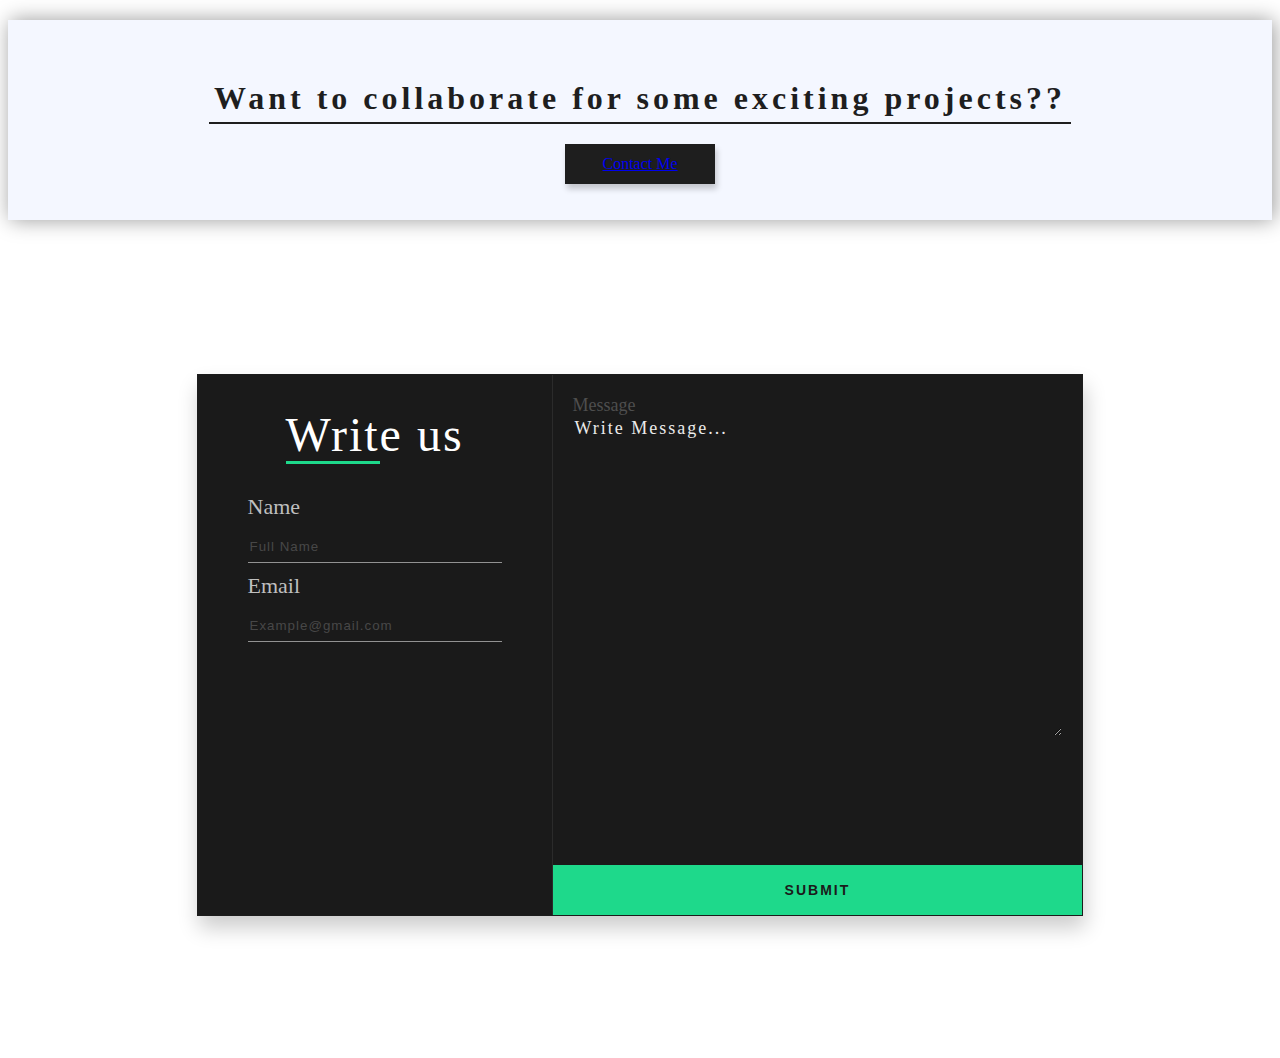
<file: contact.html>
<!DOCTYPE html>
<html lang="en">
<head>
    <meta charset="UTF-8">
    <meta name="viewport" content="width=device-width, initial-scale=1.0">
    <title>Contact</title>
    <link rel="stylesheet" href="styles.css">
</head>
<body>
    <section id="contact-btn">
        <!--heading-------------->
        <br>
        <h1 class="c-b-heading">Want to collaborate for some exciting projects??</h1>
        <!--btn-------->
        <button ><a href = "mailto:pg21priyanka@gmail.com">Contact Me</a></button>
      </section>
      <!--contact-form------------------->
      <section id="contact-form">
        <form>
          <!--left--------------------------------------->
          <div class="contact-left">
            <h1 class="c-l-heading">
              <font style="border-bottom: 3px solid #1ed98b">Writ</font>e us
            </h1>
            <!--name-------->
            <div class="f-name">
              <font>Name</font>
              <input type="text" placeholder="Full Name" />
            </div>
            <!--email-------->
            <div class="f-email">
              <font>Email</font>
              <input type="email" placeholder="Example@gmail.com" />
            </div>
          </div>
          <!--right------------------------------------------->
          <div class="contact-right">
            <!--message-------->
            <div class="message">
              <font>Message</font>
              <textarea
                name="message"
                rows="5"
                cols="20"
                placeholder="Write Message..."
              ></textarea>
            </div>
            <!--submit-btn------------>
            <button>submit</button>
          </div>
        </form>
      </section>
</body>
</html>
</file>
<file: styles.css>
#main {
  padding: 30px 50px;
  position: relative;
  width: 100%;
  height: 100vh;
  box-sizing: border-box;
  background-size: 350px;
  background-position: right bottom;
  background-repeat: no-repeat;

  background-color: #edf1fd;
}
nav {
  display: flex;
  justify-content: space-between;
  align-items: center;
  text-transform: uppercase;
  font-weight: 600;
  letter-spacing: 2px;
  font-family: calibri;
  position: fixed;
  top: 0;
  left: 0;
  width: 100%;
  box-sizing: border-box;
  padding: 10px 50px;
  background-color: #f4f7ff;
  box-shadow: 2px 2px 12px rgba(0, 0, 0, 0.05);
  z-index: 1;
}

.menu {
  display: flex;
}
.menu li a {
  padding: 10px 15px;
  color: #6c707c;
  font-size: 12px;
}
.lang {
  color: #292929;
}
.logo {
  font-size: 25px;
  font-weight: bold;
  color: #292929;
  font-family: Poppins;
}
.toggle {
  display: none;
}
.active a,
.menu li a:hover {
  background-color: #292929;
  color: #fff !important;
  font-weight: bold;
  transition: all ease 0.4s;
}
ul {
  list-style: none;
  padding: 0;
}

p {
  color: #444;
}

button:focus {
  outline: 0;
}

.container {
  max-width: 700px;
  margin: 0 auto;
  padding: 100px 50px;
  text-align: center;
}

.container h1 {
  margin-bottom: 20px;
}

.page-description {
  font-size: 1.1rem;
  margin: 0 auto;
}

.tz-link {
  font-size: 1em;
  color: #1da7da;
  text-decoration: none;
}

.no-browser-support {
  display: none;
  font-size: 1.2rem;
  color: #e64427;
  margin-top: 35px;
}

.app {
  margin: 40px auto;
}

#note-textarea {
  margin: 20px 0;
}

#recording-instructions {
  margin: 15px auto 60px;
}

#notes {
  padding-top: 20px;
}

.note .header {
  font-size: 0.9em;
  color: #888;
  margin-bottom: 10px;
}

.note .delete-note,
.note .listen-note {
  text-decoration: none;
  margin-left: 15px;
}

.note .content {
  margin-bottom: 40px;
}

@media (max-width: 768px) {
  .container {
    padding: 50px 25px;
  }

  button {
    margin-bottom: 10px;
  }
}

/* -- Demo ads -- */

@media (max-width: 1200px) {
  #bsaHolder {
    display: none;
  }
}
#contact-btn {
  width: 100%;
  display: flex;
  flex-direction: column;
  justify-content: center;
  align-items: center;
  height: 200px;
  background-color: #f4f7ff;
  margin: 20px 0px;
  box-sizing: border-box;
  box-shadow: 2px 0px 20px rgba(0, 0, 0, 0.4);
}
.c-b-heading {
  font-size: 2rem;
  color: #1e1e1e;
  font-family: calibri;
  margin: 10px;
  padding: 5px;
  letter-spacing: 4px;
  border-bottom: 2px solid #1e1e1e;
}
#contact-btn button {
  color: #ffffff;
  font-size: 1rem;
  font-family: calibri;
  width: 150px;
  height: 40px;
  margin: 10px;
  background-color: #1e1e1e;
  border: none;
  outline: none;
  box-shadow: 2px 5px 6px rgba(0, 0, 0, 0.2);
}
#contact-btn button:hover {
  background-color: #17d1ac;
  color: #000000;
  transition: all ease 0.5s;
  font-weight: bold;
}
#contact-form {
  width: 100%;
  height: 90vh;
  display: flex;
  justify-content: center;
  align-items: center;
}
#contact-form form {
  display: flex;
  width: 70%;
  height: 60vh;
  background-color: #1a1a1a;
  box-shadow: 2px 12px 20px rgba(0, 0, 0, 0.2);
  border: 1px solid rgba(255, 255, 255, 0.01);
}

.contact-left {
  width: 40%;
  height: 100%;
  display: flex;
  flex-direction: column;
  align-items: center;
}
.contact-right {
  width: 60%;
  height: 100%;
  box-sizing: border-box;
  display: flex;
  flex-direction: column;
  justify-content: space-between;
  border-left: 1px solid rgba(255, 255, 255, 0.08);
}
.contact-right button {
  width: 100%;
  height: 50px;
  background-color: #1ed98b;
  font-weight: bold;
  outline: none;
  border: none;
  margin: 0px;
  color: #1b1b1b;
  font-size: 14px;
  text-transform: uppercase;
  letter-spacing: 2px;
}
.c-l-heading {
  font-family: calibri;
  color: #ffffff;
  font-size: 3rem;
  letter-spacing: 2px;
  font-weight: 400;
}
.f-name,
.f-email {
  display: flex;
  flex-direction: column;
  font-family: calibri;
}
.f-name font,
.f-email font {
  color: #bfbfbf;
  font-size: 22px;
}
.f-name input,
.f-email input {
  height: 30px;
  width: 250px;
  border: none;
  outline: none;
  background-color: transparent;
  border-bottom: 1px solid #929292;
  color: #ffffff;
  margin: 10px 0px;
}
.f-email input::placeholder,
.f-name input::placeholder {
  opacity: 0.5;
  letter-spacing: 1px;
}
.f-email input:focus,
.f-name input:focus {
  border-bottom: 1px solid #17d1ac;
  transition: all ease 0.5s;
}
.message font {
  font-size: 18px;
  color: #4e4e4e;
  font-family: calibri;
}
.message {
  margin: 20px;
}
.contact-right textarea {
  width: 100% !important;
  height: 320px !important;
  border: none;
  outline: none;
  background-color: transparent;
  box-sizing: border-box;
  color: #ebebeb;
  font-size: 16px;
}
.contact-right textarea::placeholder {
  color: #ebebeb;
  font-size: 18px;
  letter-spacing: 2px;
  font-family: calibri;
}
.contact-right button:active {
  transform: scale(1.04);
  transition: all ease 0.1s;
}
@media (max-width: 1190px) {
  #main {
    background-size: 1150px !important;
  }
  .name {
    left: 10%;
    top: 50%;
    transform: translate(-10%, -50%);
  }
  .about-model img {
    height: 400px;
  }
  #services {
    height: auto;
  }
  .b-container {
    flex-wrap: wrap;
  }
  .s-box {
    flex-grow: 1;
  }
  .s-b-img img {
    object-fit: cover;
  }
  #contact-form form {
    width: 95% !important;
  }
}
@media (max-width: 970px) {
  #main {
    background-image: none !important;
  }
  .name {
    left: 50%;
    top: 50%;
    transform: translate(-50%, -50%);
  }
  .about-model {
    display: none;
  }
  #about {
    justify-content: center;
    padding-top: 0px;
  }
  .about-text {
    width: 90%;
  }
  .about-text h1 {
    font-size: 4rem;
  }

  .p-container {
    width: 100%;
  }
}
@media (max-width: 900px) {
  .toggle {
    display: block;
  }
  .toggle:before {
    content: "\f0c9";
    font-family: fontAwesome;
    line-height: 0px;
    margin-left: -30px;
  }
  .toggle.active:before {
    content: "\f00d" !important;
  }
  nav {
    padding: 10px 30px;
  }

  nav ul {
    position: absolute;
    width: 100%;
    height: auto;
    box-sizing: border-box;
    background-color: #0f0f0f;
    top: 50px;
    left: 0;
    transition: 0.5s;
    overflow: hidden;
    display: none !important;
    border: 3px solid #1f1f1f;
  }

  nav ul li a {
    border-bottom: 1px solid rgba(255, 255, 255, 0.1);
    color: #ffffff !important;
    width: 100%;
    height: 50px;
    display: flex;
    justify-content: center;
    align-items: center;
    margin: 0px !important;
    padding: 0px !important;
  }
  nav ul {
    padding: 0px;
    margin: 0px;
  }

  .active-menu {
    display: block !important;
  }

  nav ul li a:hover {
    background-color: rgba(27, 29, 32, 0.15);
  }

  .p-container {
    grid-template-columns: 1fr 1fr;
    grid-template-rows: auto;
    grid-gap: 10px;
    height: auto;
  }
  .c-b-heading {
    font-size: 1.4rem;
    text-align: center;
  }
  #contact-form {
    padding: 20px;
    height: auto;
    box-sizing: border-box;
  }

  #contact-form form {
    flex-direction: column;
    height: auto;
    padding: 20px;
    width: 90% !important;
  }
  .contact-left,
  .contact-right {
    width: 100%;
    border: none;
  }
  .f-name,
  .f-email {
    width: 100%;
  }
  .f-name input,
  .f-email input {
    width: 100%;
    border: none;
    background-color: #262626 !important;
    padding: 10px;
    box-sizing: border-box;
    height: 40px;
  }
  textarea {
    background-color: #262626 !important;
    margin: 10px 0px;
    padding: 10px;
    height: 200px !important;
    width: 100% !important;
  }
  .message {
    margin: 0px;
  }
  #contact-form form h1 {
    margin: 5px 0px;
  }
}

@media (max-width: 600px) {
  .p-container {
    grid-template-columns: 1fr;
    grid-template-rows: auto;
  }
  .c-b-heading {
    font-size: 1.2rem;
    text-align: center;
    margin: 0px 10%;
  }
  .name {
    width: 60%;
  }

  .black-line {
    margin-bottom: 20px;
  }
  .social {
    left: 30px;
    transform: translateX(-10px);
  }
}
@media (max-width: 400px) {
  .s-box {
    width: 100%;
    height: 400px;
  }
}
</file>
